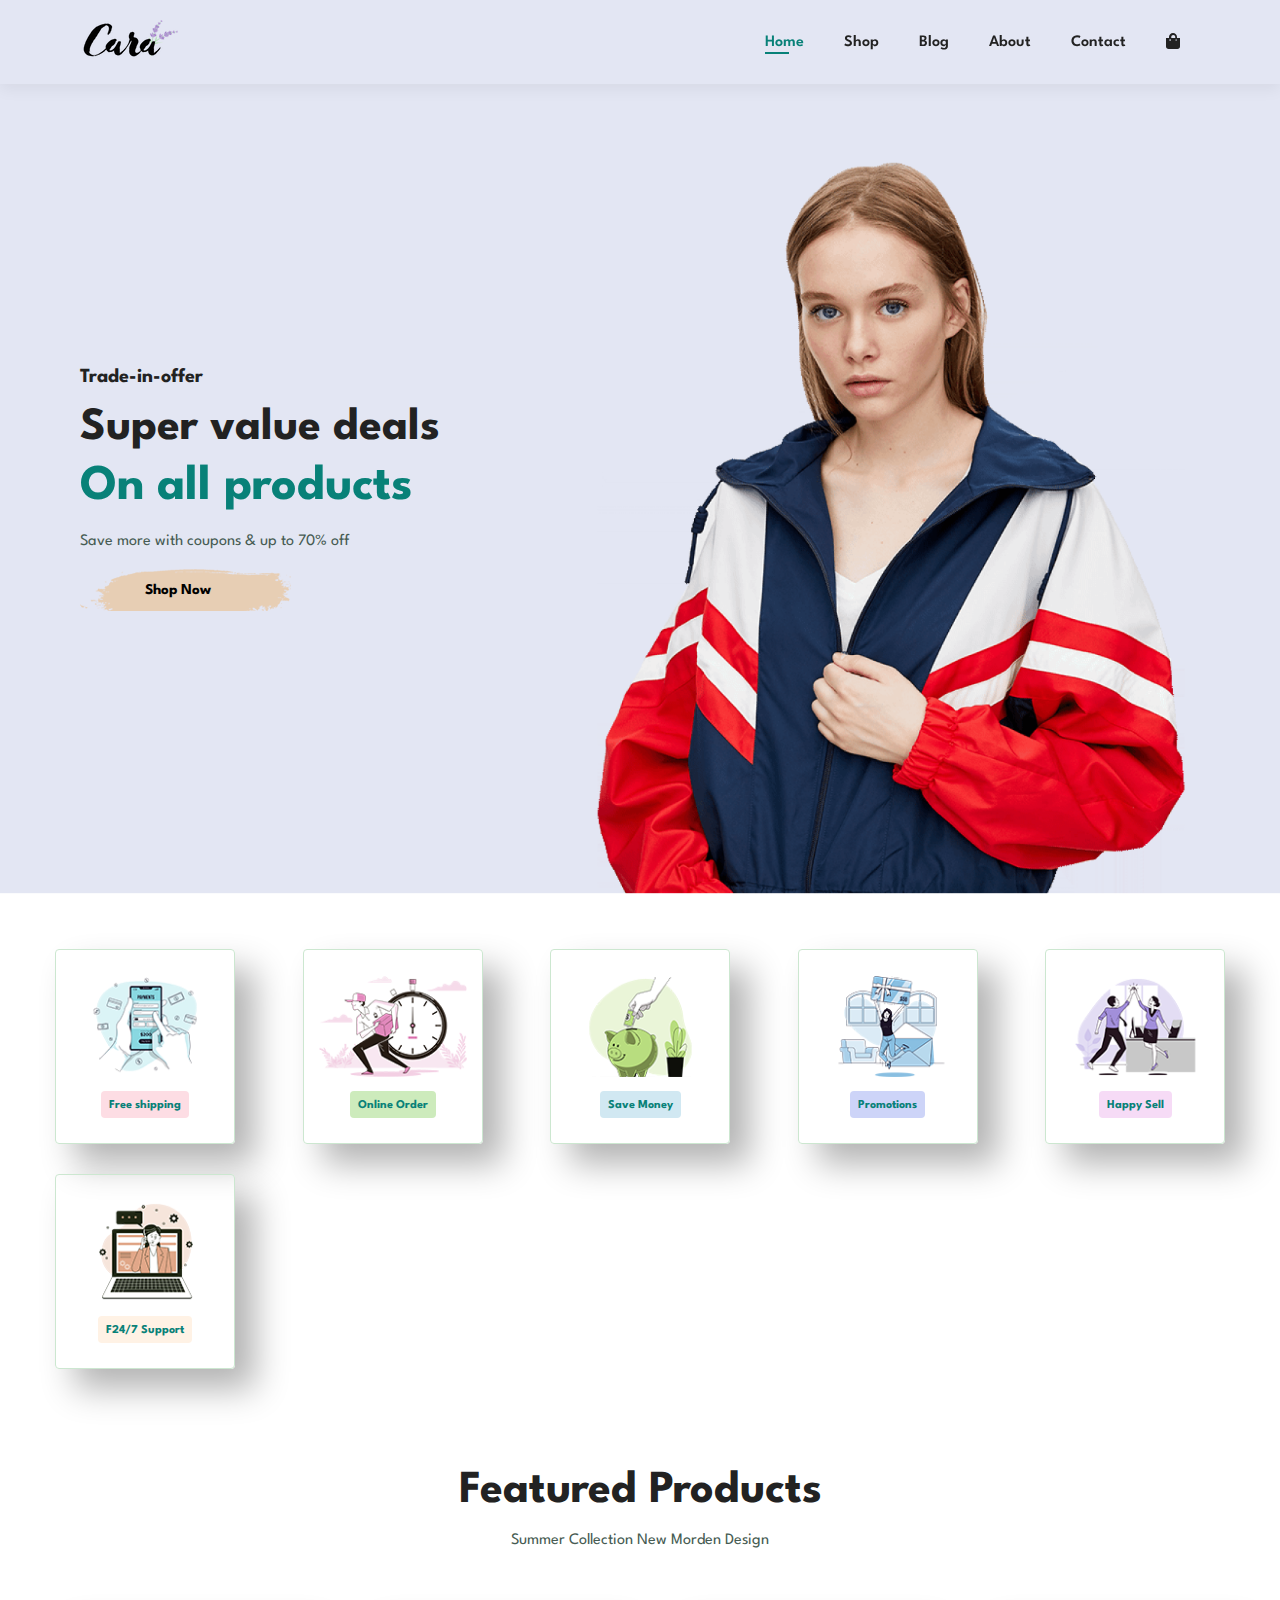
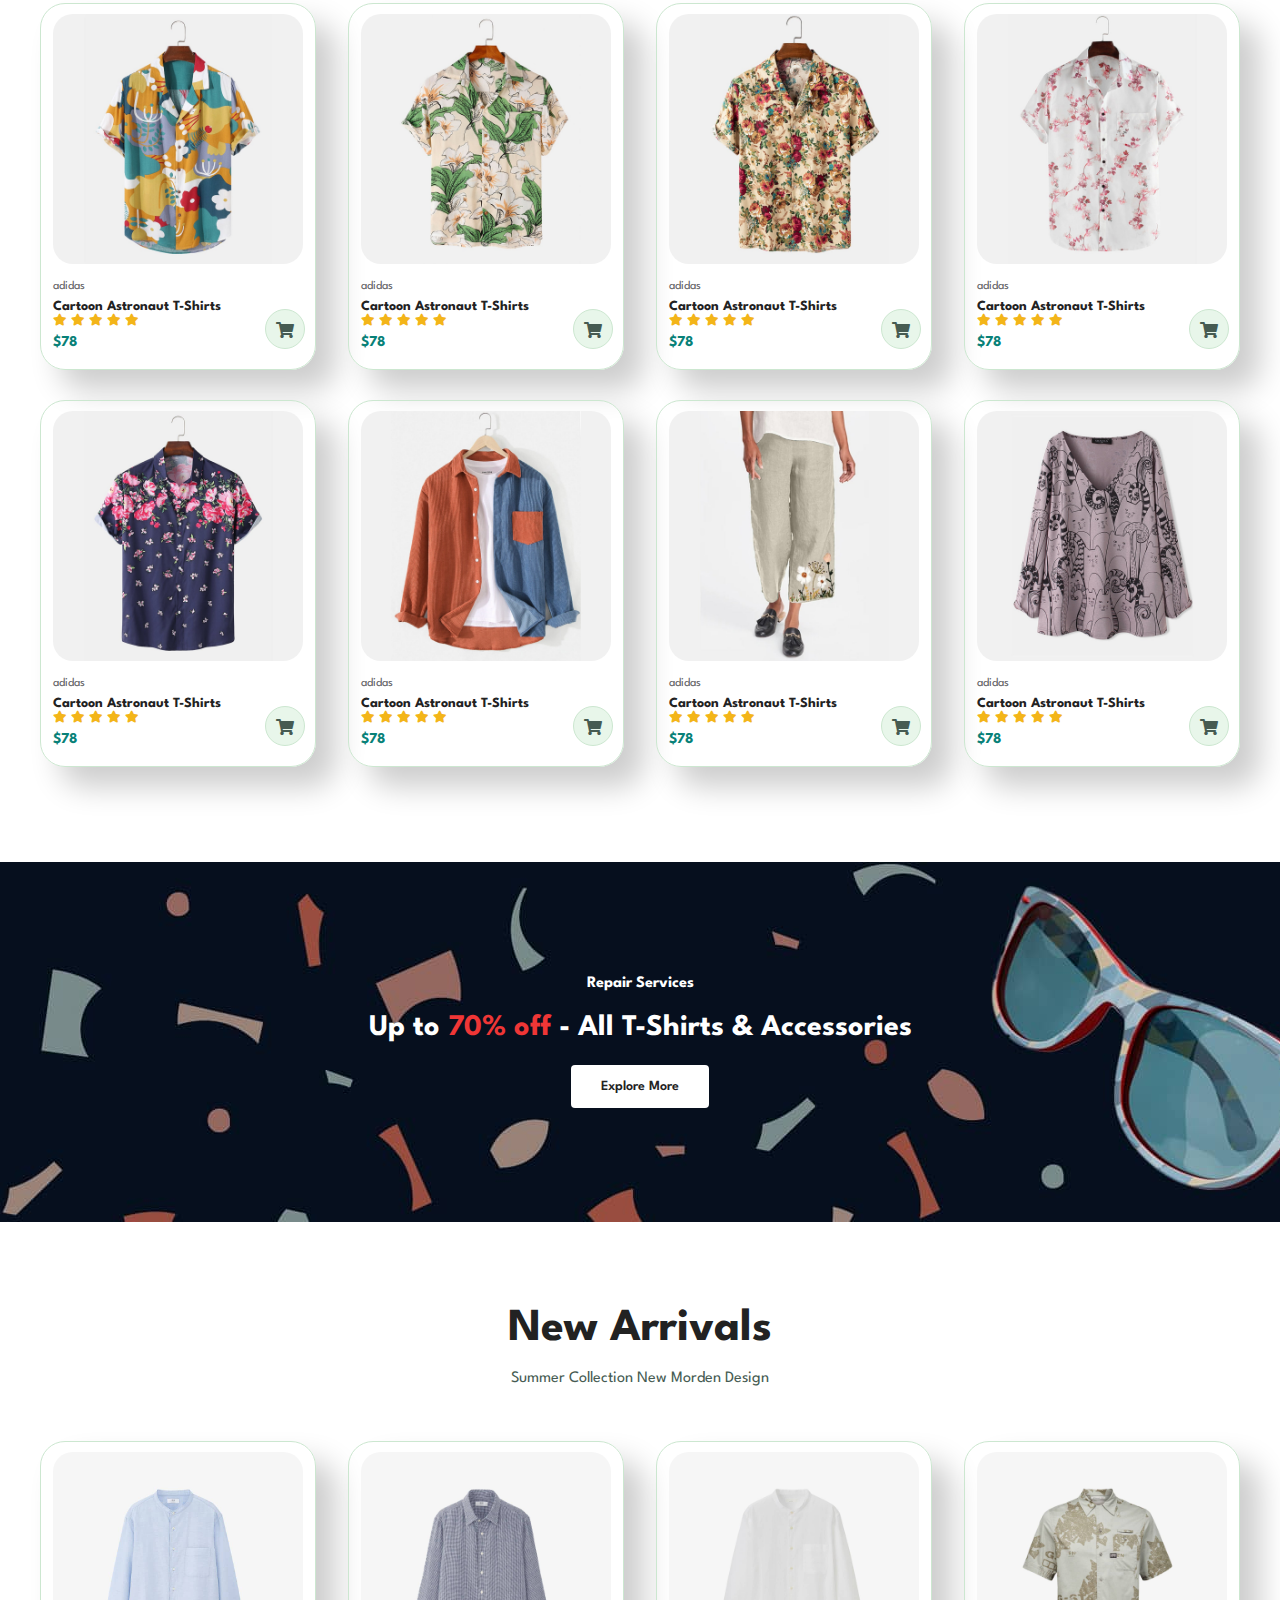
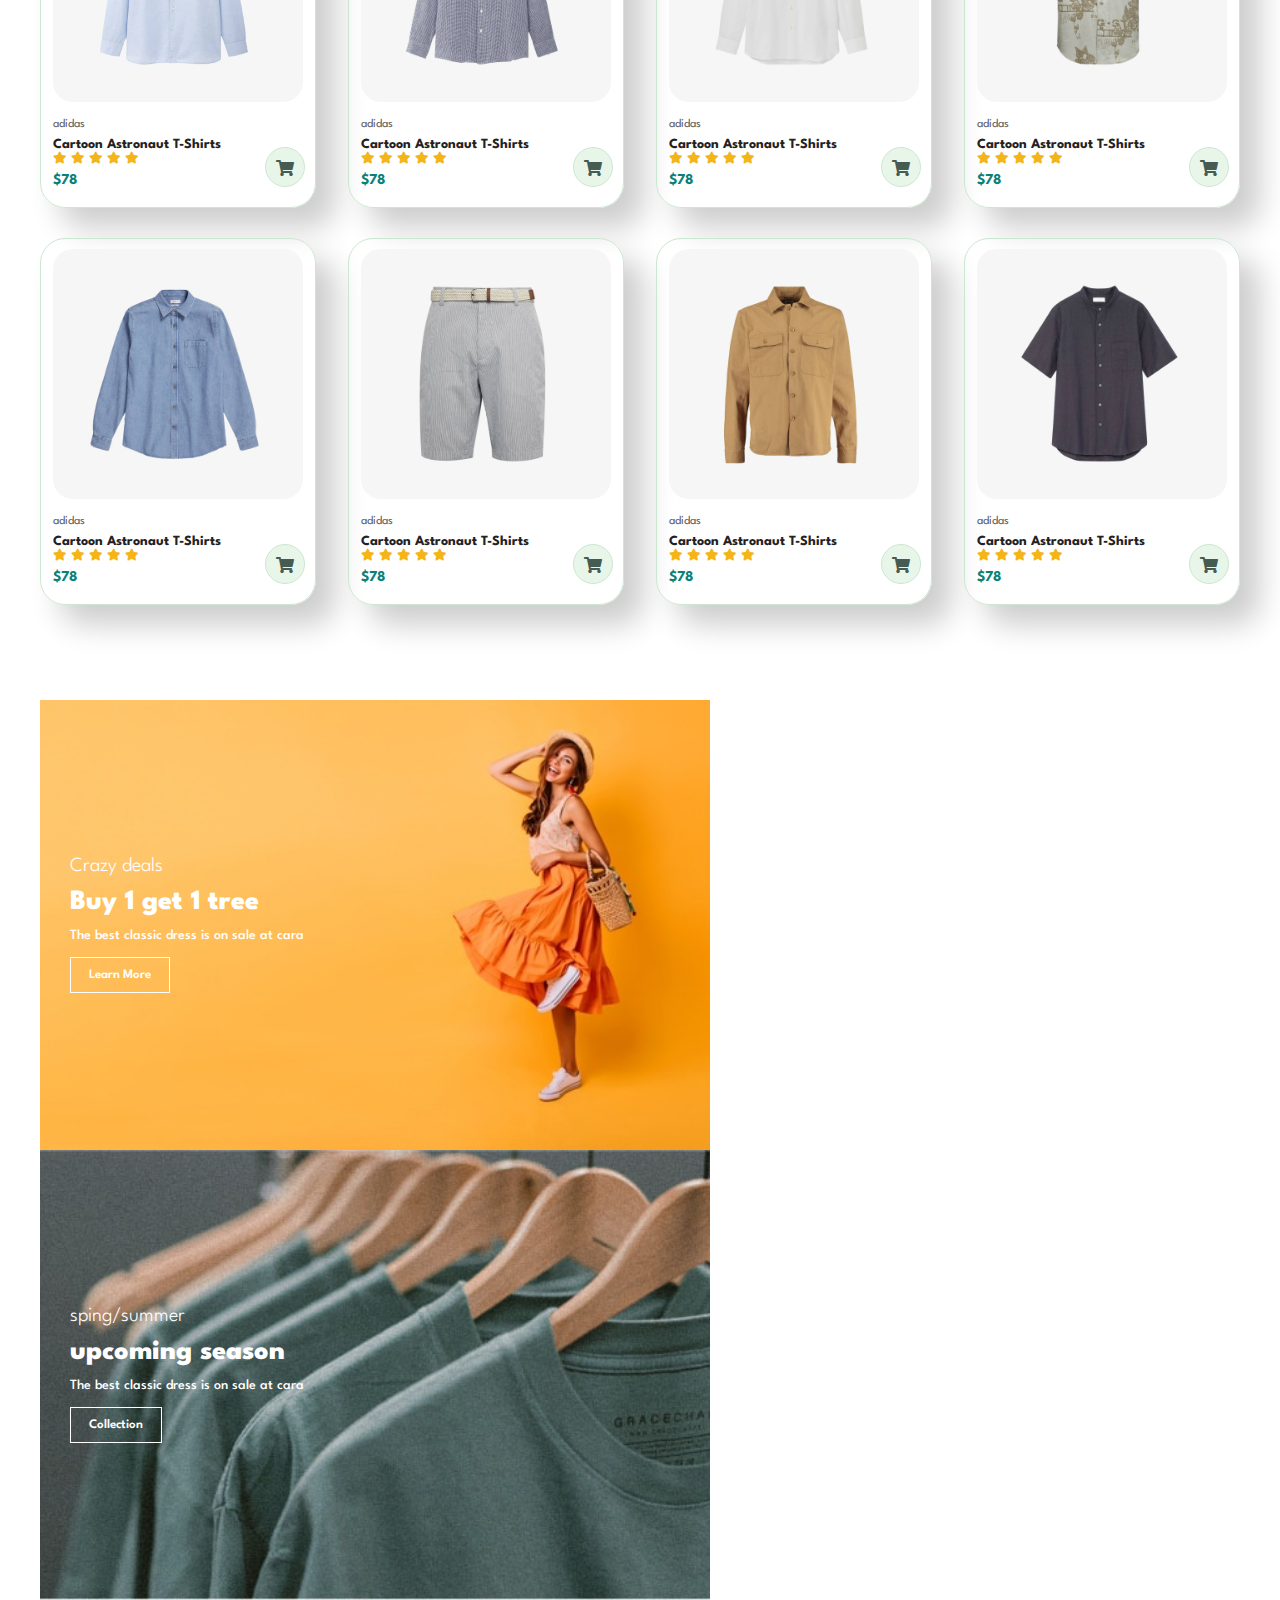
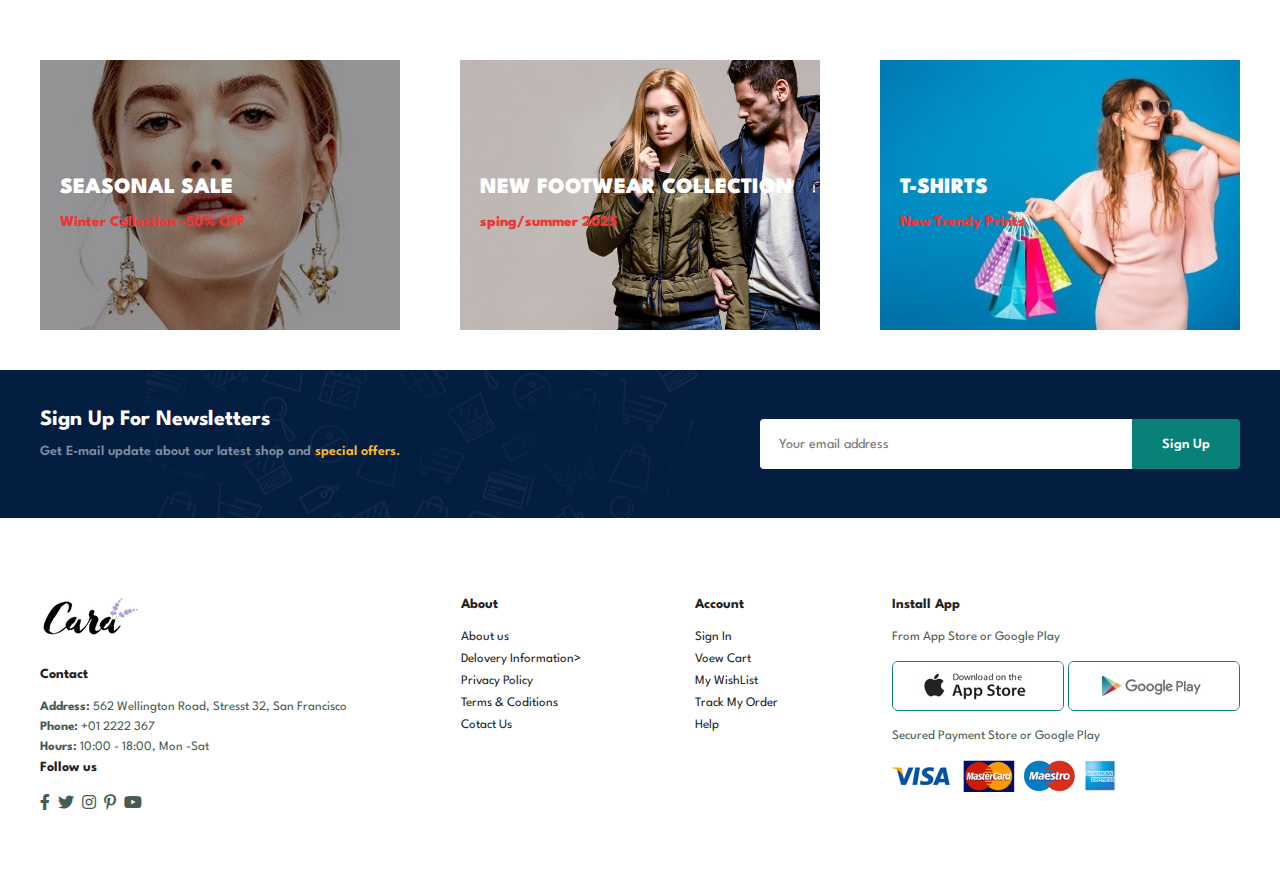
<file: index.html>
<!DOCTYPE html>
<html lang="en">
  <head>
    <meta charset="UTF-8" />
    <meta name="viewport" content="width=device-width, initial-scale=1.0" />
    <title>clothing shop</title>
    <link
      rel="stylesheet"
      href="https://use.fontawesome.com/releases/v5.15.4/css/all.css"
    />
    <link rel="stylesheet" href="style/header.css" />
    <link rel="stylesheet" href="style/home.css" />

    <link rel="stylesheet" href="style/mediaQuery.css" />
  </head>
  <body>
    <section id="header">
      <a href="#"><img src="img/logo.png" class="logo" /></a>
      <div>
        <ul id="navbar">
          <li><a class="active" href="index.html">Home</a></li>
          <li><a href="src/shop.html">Shop</a></li>
          <li><a href="src/blog.html">Blog</a></li>
          <li><a href="src/about.html">About</a></li>
          <li><a href="src/contact.html">Contact</a></li>
          <li id="lg-bag">
            <a href="src/cart.html"><i class="fas fa-shopping-bag"></i></a>
          </li>
          <a href="#" id="close"><i class="fas fa-times"></i></a>
        </ul>
      </div>

      <div id="mobile">
        <a href="src/cart.html"><i class="fas fa-shopping-bag"></i></a>
        <i id="bar" class="fas fa-outdent"></i>
      </div>
    </section>

    <section id="hero">
      <h4>Trade-in-offer</h4>
      <h2>Super value deals</h2>
      <h1>On all products</h1>
      <p>Save more with coupons & up to 70% off</p>
      <button>Shop Now</button>
    </section>

    <section id="feature" class="section-p1">
      <div class="fe-box">
        <img src="./img/features/f1.png" alt="" />
        <h6>Free shipping</h6>
      </div>
      <div class="fe-box">
        <img src="./img/features/f2.png" alt="" />
        <h6>Online Order</h6>
      </div>
      <div class="fe-box">
        <img src="./img/features/f3.png" alt="" />
        <h6>Save Money</h6>
      </div>
      <div class="fe-box">
        <img src="./img/features/f4.png" alt="" />
        <h6>Promotions</h6>
      </div>
      <div class="fe-box">
        <img src="./img/features/f5.png" alt="" />
        <h6>Happy Sell</h6>
      </div>
      <div class="fe-box">
        <img src="./img/features/f6.png" alt="" />
        <h6>F24/7 Support</h6>
      </div>
    </section>

    <section id="product1" class="section-p1">
      <h2>Featured Products</h2>
      <p>Summer Collection New Morden Design</p>
      <div class="pro-container">
        <div class="pro">
          <img src="img/products/f1.jpg" alt="" />
          <div class="des">
            <span>adidas</span>
            <h5>Cartoon Astronaut T-Shirts</h5>
            <div class="star">
              <i class="fas fa-star"></i>
              <i class="fas fa-star"></i>
              <i class="fas fa-star"></i>
              <i class="fas fa-star"></i>
              <i class="fas fa-star"></i>
            </div>
            <h4>$78</h4>
          </div>
          <a href="#"><i class="fas fa-shopping-cart cart"></i></a>
        </div>
        <div class="pro">
          <img src="img/products/f2.jpg" alt="" />
          <div class="des">
            <span>adidas</span>
            <h5>Cartoon Astronaut T-Shirts</h5>
            <div class="star">
              <i class="fas fa-star"></i>
              <i class="fas fa-star"></i>
              <i class="fas fa-star"></i>
              <i class="fas fa-star"></i>
              <i class="fas fa-star"></i>
            </div>
            <h4>$78</h4>
          </div>
          <a href="#"><i class="fas fa-shopping-cart cart"></i></a>
        </div>
        <div class="pro">
          <img src="img/products/f3.jpg" alt="" />
          <div class="des">
            <span>adidas</span>
            <h5>Cartoon Astronaut T-Shirts</h5>
            <div class="star">
              <i class="fas fa-star"></i>
              <i class="fas fa-star"></i>
              <i class="fas fa-star"></i>
              <i class="fas fa-star"></i>
              <i class="fas fa-star"></i>
            </div>
            <h4>$78</h4>
          </div>
          <a href="#"><i class="fas fa-shopping-cart cart"></i></a>
        </div>
        <div class="pro">
          <img src="img/products/f4.jpg" alt="" />
          <div class="des">
            <span>adidas</span>
            <h5>Cartoon Astronaut T-Shirts</h5>
            <div class="star">
              <i class="fas fa-star"></i>
              <i class="fas fa-star"></i>
              <i class="fas fa-star"></i>
              <i class="fas fa-star"></i>
              <i class="fas fa-star"></i>
            </div>
            <h4>$78</h4>
          </div>
          <a href="#"><i class="fas fa-shopping-cart cart"></i></a>
        </div>
        <div class="pro">
          <img src="img/products/f5.jpg" alt="" />
          <div class="des">
            <span>adidas</span>
            <h5>Cartoon Astronaut T-Shirts</h5>
            <div class="star">
              <i class="fas fa-star"></i>
              <i class="fas fa-star"></i>
              <i class="fas fa-star"></i>
              <i class="fas fa-star"></i>
              <i class="fas fa-star"></i>
            </div>
            <h4>$78</h4>
          </div>
          <a href="#"><i class="fas fa-shopping-cart cart"></i></a>
        </div>
        <div class="pro">
          <img src="img/products/f6.jpg" alt="" />
          <div class="des">
            <span>adidas</span>
            <h5>Cartoon Astronaut T-Shirts</h5>
            <div class="star">
              <i class="fas fa-star"></i>
              <i class="fas fa-star"></i>
              <i class="fas fa-star"></i>
              <i class="fas fa-star"></i>
              <i class="fas fa-star"></i>
            </div>
            <h4>$78</h4>
          </div>
          <a href="#"><i class="fas fa-shopping-cart cart"></i></a>
        </div>
        <div class="pro">
          <img src="img/products/f7.jpg" alt="" />
          <div class="des">
            <span>adidas</span>
            <h5>Cartoon Astronaut T-Shirts</h5>
            <div class="star">
              <i class="fas fa-star"></i>
              <i class="fas fa-star"></i>
              <i class="fas fa-star"></i>
              <i class="fas fa-star"></i>
              <i class="fas fa-star"></i>
            </div>
            <h4>$78</h4>
          </div>
          <a href="#"><i class="fas fa-shopping-cart cart"></i></a>
        </div>
        <div class="pro">
          <img src="img/products/f8.jpg" alt="" />
          <div class="des">
            <span>adidas</span>
            <h5>Cartoon Astronaut T-Shirts</h5>
            <div class="star">
              <i class="fas fa-star"></i>
              <i class="fas fa-star"></i>
              <i class="fas fa-star"></i>
              <i class="fas fa-star"></i>
              <i class="fas fa-star"></i>
            </div>
            <h4>$78</h4>
          </div>
          <a href="#"><i class="fas fa-shopping-cart cart"></i></a>
        </div>
      </div>
    </section>

    <section id="banner" class="section-m1">
      <h4>Repair Services</h4>
      <h2>Up to <span>70% off</span> - All T-Shirts & Accessories</h2>
      <button class="normal">Explore More</button>
    </section>

    <section id="product1" class="section-p1">
      <h2>New Arrivals</h2>
      <p>Summer Collection New Morden Design</p>
      <div class="pro-container">
        <div class="pro">
          <img src="img/products/n1.jpg" alt="" />
          <div class="des">
            <span>adidas</span>
            <h5>Cartoon Astronaut T-Shirts</h5>
            <div class="star">
              <i class="fas fa-star"></i>
              <i class="fas fa-star"></i>
              <i class="fas fa-star"></i>
              <i class="fas fa-star"></i>
              <i class="fas fa-star"></i>
            </div>
            <h4>$78</h4>
          </div>
          <a href="#"><i class="fas fa-shopping-cart cart"></i></a>
        </div>
        <div class="pro">
          <img src="img/products/n2.jpg" alt="" />
          <div class="des">
            <span>adidas</span>
            <h5>Cartoon Astronaut T-Shirts</h5>
            <div class="star">
              <i class="fas fa-star"></i>
              <i class="fas fa-star"></i>
              <i class="fas fa-star"></i>
              <i class="fas fa-star"></i>
              <i class="fas fa-star"></i>
            </div>
            <h4>$78</h4>
          </div>
          <a href="#"><i class="fas fa-shopping-cart cart"></i></a>
        </div>
        <div class="pro">
          <img src="img/products/n3.jpg" alt="" />
          <div class="des">
            <span>adidas</span>
            <h5>Cartoon Astronaut T-Shirts</h5>
            <div class="star">
              <i class="fas fa-star"></i>
              <i class="fas fa-star"></i>
              <i class="fas fa-star"></i>
              <i class="fas fa-star"></i>
              <i class="fas fa-star"></i>
            </div>
            <h4>$78</h4>
          </div>
          <a href="#"><i class="fas fa-shopping-cart cart"></i></a>
        </div>
        <div class="pro">
          <img src="img/products/n4.jpg" alt="" />
          <div class="des">
            <span>adidas</span>
            <h5>Cartoon Astronaut T-Shirts</h5>
            <div class="star">
              <i class="fas fa-star"></i>
              <i class="fas fa-star"></i>
              <i class="fas fa-star"></i>
              <i class="fas fa-star"></i>
              <i class="fas fa-star"></i>
            </div>
            <h4>$78</h4>
          </div>
          <a href="#"><i class="fas fa-shopping-cart cart"></i></a>
        </div>
        <div class="pro">
          <img src="img/products/n5.jpg" alt="" />
          <div class="des">
            <span>adidas</span>
            <h5>Cartoon Astronaut T-Shirts</h5>
            <div class="star">
              <i class="fas fa-star"></i>
              <i class="fas fa-star"></i>
              <i class="fas fa-star"></i>
              <i class="fas fa-star"></i>
              <i class="fas fa-star"></i>
            </div>
            <h4>$78</h4>
          </div>
          <a href="#"><i class="fas fa-shopping-cart cart"></i></a>
        </div>
        <div class="pro">
          <img src="img/products/n6.jpg" alt="" />
          <div class="des">
            <span>adidas</span>
            <h5>Cartoon Astronaut T-Shirts</h5>
            <div class="star">
              <i class="fas fa-star"></i>
              <i class="fas fa-star"></i>
              <i class="fas fa-star"></i>
              <i class="fas fa-star"></i>
              <i class="fas fa-star"></i>
            </div>
            <h4>$78</h4>
          </div>
          <a href="#"><i class="fas fa-shopping-cart cart"></i></a>
        </div>
        <div class="pro">
          <img src="img/products/n7.jpg" alt="" />
          <div class="des">
            <span>adidas</span>
            <h5>Cartoon Astronaut T-Shirts</h5>
            <div class="star">
              <i class="fas fa-star"></i>
              <i class="fas fa-star"></i>
              <i class="fas fa-star"></i>
              <i class="fas fa-star"></i>
              <i class="fas fa-star"></i>
            </div>
            <h4>$78</h4>
          </div>
          <a href="#"><i class="fas fa-shopping-cart cart"></i></a>
        </div>
        <div class="pro">
          <img src="img/products/n8.jpg" alt="" />
          <div class="des">
            <span>adidas</span>
            <h5>Cartoon Astronaut T-Shirts</h5>
            <div class="star">
              <i class="fas fa-star"></i>
              <i class="fas fa-star"></i>
              <i class="fas fa-star"></i>
              <i class="fas fa-star"></i>
              <i class="fas fa-star"></i>
            </div>
            <h4>$78</h4>
          </div>
          <a href="#"><i class="fas fa-shopping-cart cart"></i></a>
        </div>
      </div>
    </section>

    <section id="sm-banner" class="section-p1">
      <div class="banner-box">
        <h4>Crazy deals</h4>
        <h2>Buy 1 get 1 tree</h2>
        <span>The best classic dress is on sale at cara</span>
        <button class="white">Learn More</button>
      </div>
      <div class="banner-box banner-box2">
        <h4>sping/summer</h4>
        <h2>upcoming season</h2>
        <span>The best classic dress is on sale at cara</span>
        <button class="white">Collection</button>
      </div>
    </section>

    <section id="banner3">
      <div class="banner-box">
        <h2>SEASONAL SALE</h2>
        <h3>Winter Collection -50% OFF</h3>
      </div>
      <div class="banner-box banner-box2">
        <h2>NEW FOOTWEAR COLLECTION</h2>
        <h3>sping/summer 2025</h3>
      </div>
      <div class="banner-box banner-box3">
        <h2>T-SHIRTS</h2>
        <h3>New Trendy Prints</h3>
      </div>
    </section>

    <section id="newsletter" class="section-p1 section-m1">
      <div class="newstext">
        <h4>Sign Up For Newsletters</h4>
        <p>
          Get E-mail update about our latest shop and
          <span>special offers.</span>
        </p>
      </div>
      <div class="form">
        <input type="text" placeholder="Your email address" />
        <button class="normal">Sign Up</button>
      </div>
    </section>

    <footer class="section-p1">
      <div class="col">
        <img class="logo" src="img/logo.png" alt="" />
        <h4>Contact</h4>
        <p>
          <strong>Address: </strong>562 Wellington Road, Stresst 32, San
          Francisco
        </p>
        <p><strong>Phone: </strong>+01 2222 367</p>
        <p><strong>Hours: </strong>10:00 - 18:00, Mon -Sat</p>
        <div class="follow">
          <h4>Follow us</h4>
          <div class="icon">
            <i class="fab fa-facebook-f"></i>
            <i class="fab fa-twitter"></i>
            <i class="fab fa-instagram"></i>
            <i class="fab fa-pinterest-p"></i>
            <i class="fab fa-youtube"></i>
          </div>
        </div>
      </div>

      <div class="col">
        <h4>About</h4>
        <a href="#">About us</a>
        <a href="#">Delovery Information></a>
        <a href="#">Privacy Policy</a>
        <a href="#">Terms & Coditions</a>
        <a href="#">Cotact Us</a>
      </div>

      <div class="col">
        <h4>Account</h4>
        <a href="#">Sign In</a>
        <a href="#">Voew Cart</a>
        <a href="#">My WishList</a>
        <a href="#">Track My Order</a>
        <a href="#">Help</a>
      </div>

      <div class="col install">
        <h4>Install App</h4>
        <p>From App Store or Google Play</p>
        <div class="row">
          <img src="img/pay/app.jpg" alt="" />
          <img src="img/pay/play.jpg" alt="" />
        </div>
        <p>Secured Payment Store or Google Play</p>
        <img src="img/pay/pay.png" alt="" />
      </div>
    </footer>

    <script src="javascript/script.js"></script>
  </body>
</html>
</file>
<file: style/header.css>
@import url("https://fonts.googleapis.com/css2?family=Spartan:wght@100..900&display=swap");

@import "./variables.css";

* {
  margin: 0;
  padding: 0;
  box-sizing: border-box;
  font-family: "Spartan", sans-serif;
}

h1 {
  font-size: 50px;
  line-height: 64px;
  color: var(--almost-black);
}

h2 {
  font-size: 46px;
  line-height: 54px;
  color: var(--almost-black);
}

h4 {
  font-size: 20px;
  color: var(--almost-black);
}

h6 {
  font-weight: 700;
  font-size: 12px;
}

p {
  font-size: 16px;
  color: var(--dark-green);
  margin: 15px 0 20px 0;
}

body {
  width: 100%;
}

#header {
  display: flex;
  align-items: center;
  justify-content: space-between;
  padding: 20px 80px;
  background: var(--light);
  box-shadow: 0 5px 15px rgba(0, 0, 0, 0.06);
  z-index: 999;
  position: sticky;
  top: 0;
  left: 0;
}

#navbar {
  display: flex;
  align-items: center;
  justify-content: center;
}

#navbar li {
  list-style: none;
  padding: 0 20px;
  position: relative;
}

#navbar li a {
  text-decoration: none;
  font-size: 16px;
  font-weight: 600;
  color: var(--almost-black);
  transition: 0.3s ease;
}

#navbar li a:hover,
#navbar li a.active {
  color: var(--dark-gray);
}

/* ::after tạo sau nội dung của thẻ a */
#navbar li a.active::after,
#navbar li a:hover::after {
  content: ""; /*Tạo 1 phần tử giả*/
  width: 30%;
  height: 2px;
  background: var(--dark-gray);
  position: absolute;
  bottom: -4px;
  left: 20px;
}

#mobile {
  display: none;
  align-items: center;
}

#close {
  display: none;
}

#shop-header {
  background-image: url(/img/banner/b1.jpg);
  width: 100%;
  height: 40vh;
  background-size: cover;
  display: flex;
  justify-content: center;
  text-align: center;
  flex-direction: column;
  padding: 14px;
}

#shop-header h2,
#shop-header p {
  color: var(--white);
}
</file>
<file: style/home.css>
@import "./variables.css";

#hero {
  background-image: url("/img/hero4.png");
  height: 90vh; /*chiều cao 90% của cửa sổ trình duyệt*/
  width: 100%;
  background-size: cover; /*Thuộc tính này */
  background-position: top 25% right 0;
  padding: 0 80px;
  display: flex;
  flex-direction: column;
  align-items: flex-start; /* Các phần tử con sẽ căn chỉnh về phía trên cùng */
  justify-content: center;
}

#hero h4 {
  padding-bottom: 15px;
}

#hero h1 {
  color: var(--dark-gray);
}

#hero button {
  background-image: url(/img/button.png);
  background-color: transparent; /*giúp phần tử có nền trong suốt*/
  columns: var(--dark-gray);
  border: 0;
  padding: 14px 80px 14px 65px;
  background-repeat: no-repeat; /*chỉ xuất hiện một lần, không lặp lại*/
  cursor: pointer;
  font-weight: 700;
  font-size: 15px;
}

.section-p1 {
  padding: 40px;
}

#feature {
  display: flex;
  align-items: center;
  justify-content: space-between;
  flex-wrap: wrap;
}

#feature .fe-box {
  width: 180px;
  text-align: center;
  padding: 25px 15px;
  box-shadow: 20px 20px 34px rgba(0, 0, 0, 0.3);
  border: 1px solid var(--soft-green);
  border-radius: 4px;
  margin: 15px;
}

#feature .fe-box:hover {
  box-shadow: 10px 10px 54px rgba(70, 62, 221, 0.1);
}

#feature .fe-box img {
  width: 100%;
  margin-bottom: 10px;
}

#feature .fe-box h6 {
  display: inline-block;
  padding: 9px 8px 6px 8px;
  line-height: 1;
  border-radius: 4px;
  color: var(--dark-gray);
  background-color: var(--light-pink);
}

#feature .fe-box:nth-child(2) h6 {
  background-color: var(--pale-green);
}
#feature .fe-box:nth-child(3) h6 {
  background-color: var(--sky-blue);
}

#feature .fe-box:nth-child(4) h6 {
  background-color: var(--lavender-blue);
}

#feature .fe-box:nth-child(5) h6 {
  background-color: var(--pastel-pink);
}
#feature .fe-box:nth-child(6) h6 {
  background-color: var(--peach-cream);
}

#product1 {
  text-align: center;
}

#product1 .pro-container {
  display: flex;
  justify-content: space-between;
  padding-top: 20px;
  flex-wrap: wrap; /*Cho phép các phần tử con xuống hàng khi không đủ không gian.*/
}

#product1 .pro {
  width: 23%;
  min-width: 250px;
  padding: 10px 12px;
  border: 1px solid var(--soft-green);
  border-radius: 25px;
  cursor: pointer;
  box-shadow: 20px 20px 30px rgba(0, 0, 0, 0.2);
  margin: 15px 0;
  transition: 0.2 ease;
  position: relative;
}

#product .pro:hover {
  box-shadow: 20px 20px 30px rgba(0, 0, 0, 0.6);
}

#product1 .pro img {
  width: 100%;
  border-radius: 20px;
}

#product1 .pro .des {
  text-align: start;
  padding: 10px 0;
}

#product1 .pro .des span {
  color: var(--dark-gray-neutral);
  font-size: 12px;
}

#product1 .pro .des h5 {
  padding-top: 7px;
  color: var(--almost-black);
  font-size: 14px;
}

#product1 .pro .des i {
  font-size: 12px;
  color: rgb(243, 181, 25);
}

#product1 .pro .des h4 {
  padding-top: 7px;
  font-size: 15px;
  font-weight: 700;
  color: var(--dark-gray);
}

#product1 .pro .cart {
  width: 40px;
  height: 40px;
  line-height: 40px;
  border-radius: 50px;
  background-color: #e8f6ea;
  color: var(--dark-green);
  /* font-weight: 500; */
  border: 1px solid var(--soft-green);
  position: absolute;
  bottom: 20px;
  right: 10px;
}

.section-m1 {
  margin: 40px 0;
}

button.normal {
  font-size: 14px;
  font-weight: 600;
  padding: 15px 30px;
  color: var(--almost-black);
  background-color: var(--white);
  border-radius: 4px;
  cursor: pointer;
  border: none;
  outline: none;
  transition: 0.2s;
}

button.white {
  font-size: 13px;
  font-weight: 600;
  padding: 11px 18px;
  color: var(--white);
  background-color: transparent;
  cursor: pointer;
  border: 1px solid var(--white);
  outline: none;
  transition: 0.2s;
}

#banner {
  display: flex;
  flex-direction: column;
  justify-content: center;
  align-items: center;
  text-align: center;
  background-image: url("/img/banner/b2.jpg");
  width: 100%;
  height: 40vh;
  background-size: cover;
  background-position: center;
}

#banner h4 {
  color: var(--white);
  font-size: 16px;
}

#banner h2 {
  color: var(--white);
  font-size: 30px;
  padding: 10px;
}

#banner h2 span {
  color: var(--red);
}

#banner button:hover {
  background: var(--dark-gray);
  color: var(--white);
}

#sm-banner {
  display: flex;
  justify-content: space-between;
  flex-wrap: wrap;
}

#sm-banner .banner-box {
  display: flex;
  flex-direction: column;
  justify-content: center;
  align-items: flex-start;
  background-image: url("/img/banner/b17.jpg");
  min-width: 670px;
  height: 50vh;
  background-size: cover;
  background-position: center;
  padding: 30px;
}

#sm-banner .banner-box2 {
  background-image: url("/img/banner/b10.jpg");
}

#sm-banner h4 {
  color: var(--white);
  font-size: 20px;
  font-weight: 300;
}

#sm-banner h2 {
  color: var(--white);
  font-size: 28px;
  font-weight: 800;
}

#sm-banner span {
  color: var(--white);
  font-size: 14px;
  font-weight: 500;
  padding-bottom: 15px;
}

#sm-banner .banner-box:hover button {
  background: var(--dark-gray);
  border: 1px solid var(--dark-gray);
}

#banner3 {
  display: flex;
  justify-content: space-between;
  flex-wrap: wrap;
  padding: 0 40px;
}

#banner3 .banner-box {
  display: flex;
  flex-direction: column;
  justify-content: center;
  align-items: flex-start;
  background-image: url("/img/banner/b7.jpg");
  min-width: 30%;
  height: 30vh;
  background-size: cover;
  background-position: center;
  padding: 20px;
  margin-top: 20px;
}

#banner3 .banner-box2 {
  background-image: url("/img/banner/b4.jpg");
}

#banner3 .banner-box3 {
  background-image: url("/img/banner/b18.jpg");
}

#banner3 h2 {
  color: var(--white);
  font-weight: 900;
  font-size: 22px;
}

#banner3 h3 {
  color: var(--red);
  font-weight: 800;
  font-size: 15px;
}

#newsletter {
  display: flex;
  justify-content: space-between;
  flex-wrap: wrap;
  align-items: center;
  background-image: url("/img/banner/b14.png");
  background-repeat: no-repeat;
  background-position: 20% 30%;
  background-color: var(--deep-navy-blue);
}

#newsletter h4 {
  font-size: 22px;
  font-weight: 700;
  color: var(--white);
}

#newsletter p {
  font-size: 14px;
  font-weight: 600;
  color: #818ea0;
}

#newsletter p span {
  color: #ffbd27;
}

#newsletter .form {
  display: flex;
  width: 40%;
}

#newsletter input {
  height: 3.125rem;
  padding: 0 1.25em;
  font-size: 14px;
  width: 100%;
  border: 1px solid transparent;
  border-radius: 4px;
  outline: none;
  border-top-right-radius: 0;
  border-bottom-right-radius: 0;
}

#newsletter button {
  background-color: var(--dark-gray);
  color: var(--white);
  white-space: nowrap;
  border-top-left-radius: 0;
  border-bottom-left-radius: 0;
}

footer {
  display: flex;
  flex-wrap: wrap;
  justify-content: space-between;
}

footer .col {
  display: flex;
  flex-direction: column;
  align-items: flex-start;
  margin-bottom: 20px;
}

footer .logo {
  margin-bottom: 30px;
}

footer h4 {
  font-size: 14px;
  padding-bottom: 20px;
}

footer p {
  font-size: 13px;
  margin: 0 0 8px 0;
}

footer a {
  font-size: 13px;
  text-decoration: none;
  color: var(--almost-black);
  margin-bottom: 10px;
}

footer .follow i {
  color: var(--dark-green);
  padding-right: 4px;
  cursor: pointer;
}

footer .install .row img {
  border: 1px solid var(--dark-gray);
  border-radius: 6px;
}

footer .install img {
  margin: 10px 0 15px 0;
}

footer .follow i:hover,
footer a:hover {
  color: var(--dark-gray);
}
</file>
<file: style/mediaQuery.css>
@media (max-width: 799px) {
  .section-p1 {
    padding: 40px 40px;
  }

  #navbar {
    display: flex;
    flex-direction: column;
    align-items: flex-start;
    justify-content: flex-start;
    position: fixed;
    top: 0;
    right: -300px;
    height: 100vh;
    width: 300px;
    background: var(--light);
    box-shadow: 0 40px 60px rgb(0, 0, 0, 0.1);
    padding: 80px 0 0 10px;
    transition: 0.3s;
  }

  #navbar.active {
    right: 0px;
  }

  #navbar li {
    margin-bottom: 25px;
  }

  #mobile {
    display: flex;
    align-items: center;
  }

  #mobile i {
    color: var(--almost-black);
    font-size: 24px;
    padding-left: 20px;
  }

  #close {
    display: initial;
    position: absolute;
    top: 30px;
    left: 30px;
    color: var(--almost-black);
    font-size: 24px;
  }

  #lg-bag {
    display: none;
  }

  #hero {
    height: 70vh;
    padding: 0 80px;
    background-position: top 30% right 30%;
  }

  #feature {
    justify-content: center;
  }

  #feature .fe-box {
    margin: 15px 15px;
  }

  #product1 .pro-container {
    justify-content: center;
  }

  #product1 .pro {
    margin: 15px;
  }

  #banner {
    height: 20vh;
  }

  #sm-banner .banner-box {
    min-width: 100%;
    height: 30vh;
  }

  #banner3 {
    padding: 0 40px;
  }

  #banner3 .banner-box {
    width: 28%;
  }

  #newsletter .form {
    width: 70%;
  }
}

@media (max-width: 477px) {
  .section-p1 {
    padding: 20px;
  }

  #header {
    padding: 10px 30px;
  }

  h1 {
    font-size: 38px;
  }

  h2 {
    font-weight: 32px;
  }

  #hero {
    padding: 0 20px;
    background-position: 55%;
  }

  #feature .fe-box {
    width: 155px;
    margin: 0 0 15px 0;
  }

  #product1 .pro {
    width: 100%;
  }

  #banner {
    height: 40vh;
  }

  #sm-banner .banner-box {
    height: 40vh;
  }

  #sm-banner .banner-box2 {
    margin-top: 20px;
  }

  #banner3 {
    padding: 0 20px;
  }

  #banner3 .banner-box {
    width: 100%;
  }

  #newsletter {
    padding: 40px 20px;
  }

  #newsletter .form {
    width: 100%;
  }
}
</file>
